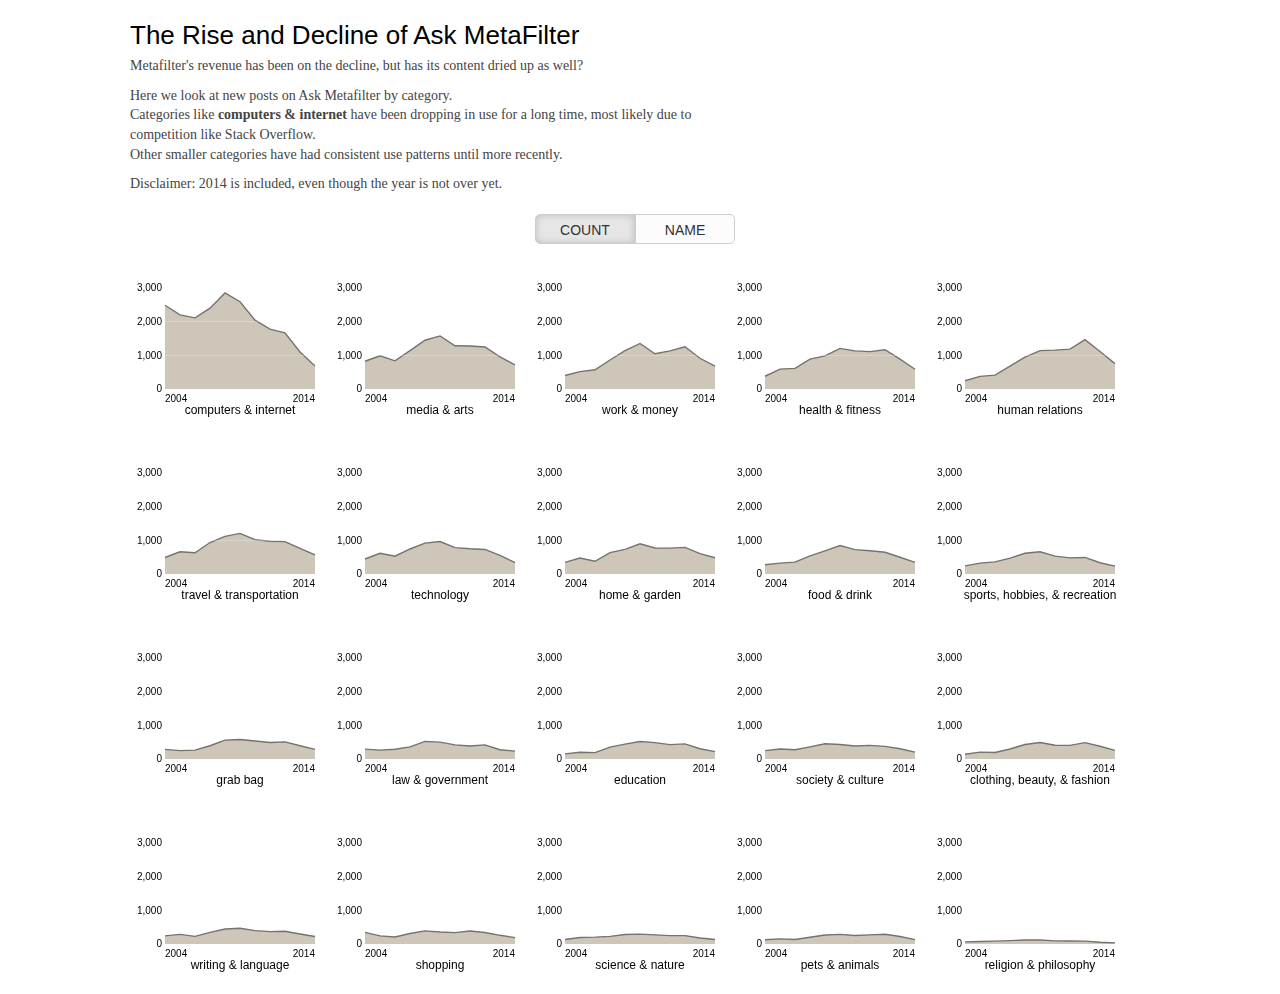
<file: linked_small_multiples/index.html>
<!doctype html>
<!--[if lt IE 7]> <html class="no-js ie6 oldie" lang="en"> <![endif]-->
<!--[if IE 7]>    <html class="no-js ie7 oldie" lang="en"> <![endif]-->
<!--[if IE 8]>    <html class="no-js ie8 oldie" lang="en"> <![endif]-->
<!--[if gt IE 8]><!--> <html class="no-js" lang="en"> <!--<![endif]-->
<head>
  <meta charset="utf-8">
  <meta http-equiv="X-UA-Compatible" content="IE=edge,chrome=1">

  <title>Ask Metafilter Small Multiples</title>
  <meta name="description" content="Spliting up new Ask Metafilter posts by category to see trends.">
  <meta name="author" content="Jim Vallandingham">

  <meta name="viewport" content="width=device-width, initial-scale=1.0">

  <link rel="stylesheet" href="css/bootstrap.min.css">
  <link rel="stylesheet" href="css/style.css">

  <script src="js/libs/modernizr-2.0.6.min.js"></script>
</head>

<body>

  <div class="container">
    <h1>The Rise and Decline of Ask MetaFilter</h1>
    <div id="lead">
      <p>Metafilter's revenue has been on the decline, but has its content dried up as well?</p>
      <p>Here we look at new posts on Ask Metafilter by category.<br/>Categories like <strong>computers &amp; internet</strong> have been dropping in use for a long time, most likely due to competition like Stack Overflow.<br/>Other smaller categories have had consistent use patterns until more recently.</p>
      <p>Disclaimer: 2014 is included, even though the year is not over yet.</p>
    </div>
    <div id="main">
      <div id="button-wrap">
        <div id="count" class="button active">COUNT</div>
        <div id="name" class="button">NAME</div>
      </div>
      
      <div id="vis"></div>
    </div>
  </div> <!--! end of #container -->


  <!-- <script src="//ajax.googleapis.com/ajax/libs/jquery/1.7.2/jquery.min.js"></script> -->
  <script>window.jQuery || document.write('<script src="js/libs/jquery-1.7.2.min.js"><\/script>')</script>


  <script src="js/libs/coffee-script.js"></script>
  <script src="js/libs/isotope.pkgd.min.js"></script>
  <script src="js/libs/d3.js"></script>
  <script src="js/libs/queue.min.js"></script>
  <script type="text/coffeescript" src="coffee/small_multiples.coffee"></script>
  <script type="text/javascript">
    $(document).ready(function() {
    });
  </script>


  <script> // Change UA-XXXXX-X to be your site's ID
    window._gaq = [['_setAccount','UAXXXXXXXX1'],['_trackPageview'],['_trackPageLoadTime']];
    Modernizr.load({
      load: ('https:' == location.protocol ? '//ssl' : '//www') + '.google-analytics.com/ga.js'
    });
  </script>


  <!--[if lt IE 7 ]>
    <script src="//ajax.googleapis.com/ajax/libs/chrome-frame/1.0.3/CFInstall.min.js"></script>
    <script>window.attachEvent('onload',function(){CFInstall.check({mode:'overlay'})})</script>
  <![endif]-->
  
</body>
</html>
</file>
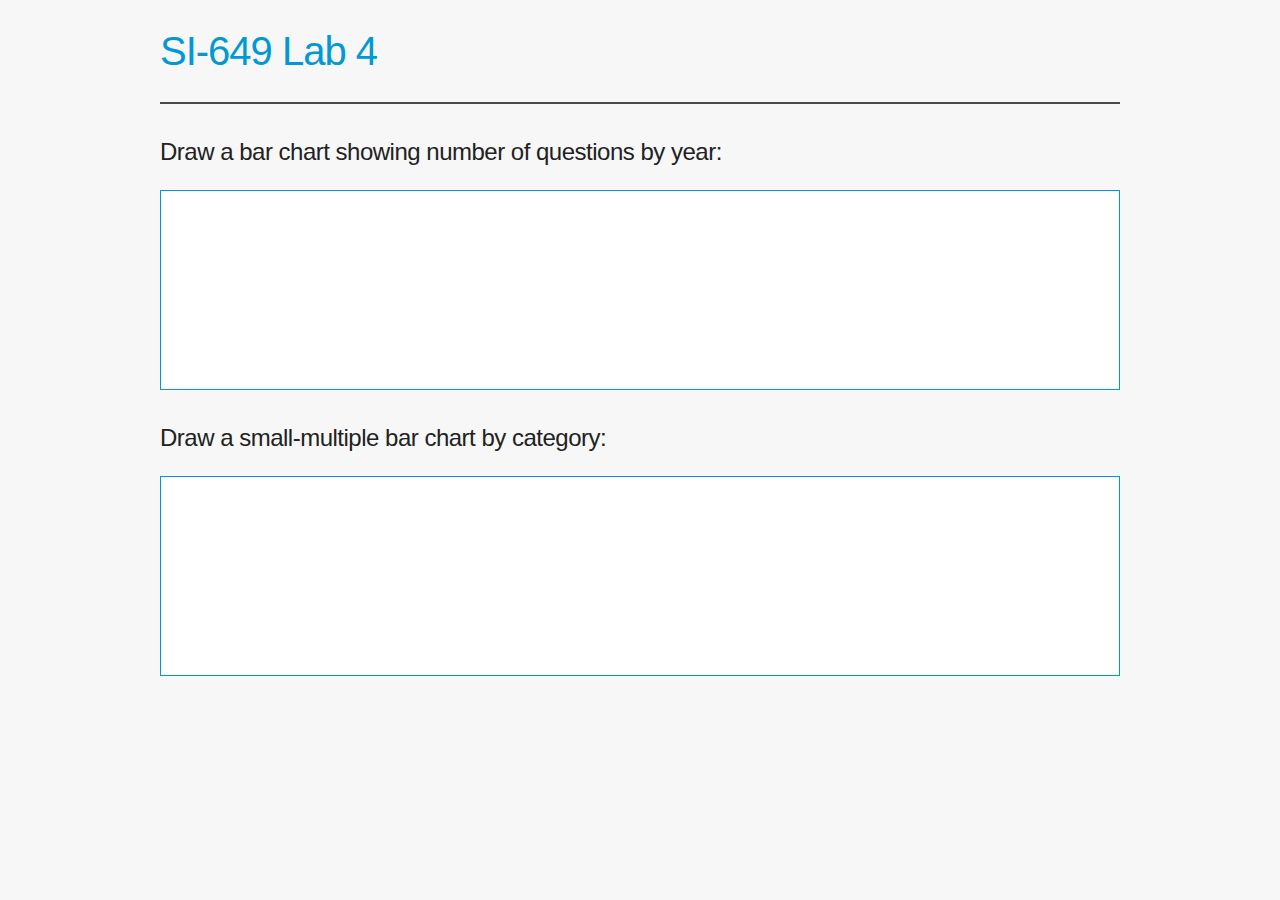
<file: si649/lab_4/index.html>
<!DOCTYPE html>

<html lang="en" xmlns="http://www.w3.org/1999/xhtml">
<head>
    <title>SI 649 Lab 4</title>
    <link rel="stylesheet" href="css/skeleton.css" />
    <link rel="stylesheet" href="css/normalize.css" />
    <link rel="stylesheet" href="css/style.css" />
</head>
<body>
    <script src="https://code.jquery.com/jquery-3.1.1.min.js"
            integrity="sha256-hVVnYaiADRTO2PzUGmuLJr8BLUSjGIZsDYGmIJLv2b8="
            crossorigin="anonymous"></script>
    <script src="https://d3js.org/d3.v4.min.js"></script>
    <script type="text/javascript" src="js/draw.js"></script>
    <div class="container">
        <div class="row">
            <div class="twelve columns alpha" style="border-bottom:2px solid #494949;margin-bottom:30px;">
                <h1>SI-649 Lab 4</h1>
            </div>
        </div>
        <div class="row">
            <div class="twelve columns alpha">
                <h5>Draw a bar chart showing number of questions by year:</h5>
            </div>
        </div>
        <div class="row">
            <div class="twelve columns question alpha" id="chart1">
            </div>
        </div>
        <div class="row">
            <div class="twelve columns alpha">
                <h5>Draw a small-multiple bar chart by category:</h5>
            </div>
        </div>
        <div class="row">
            <div class="twelve columns question alpha" id="chart2">
            </div>
        </div>
</body>
</html>
</file>
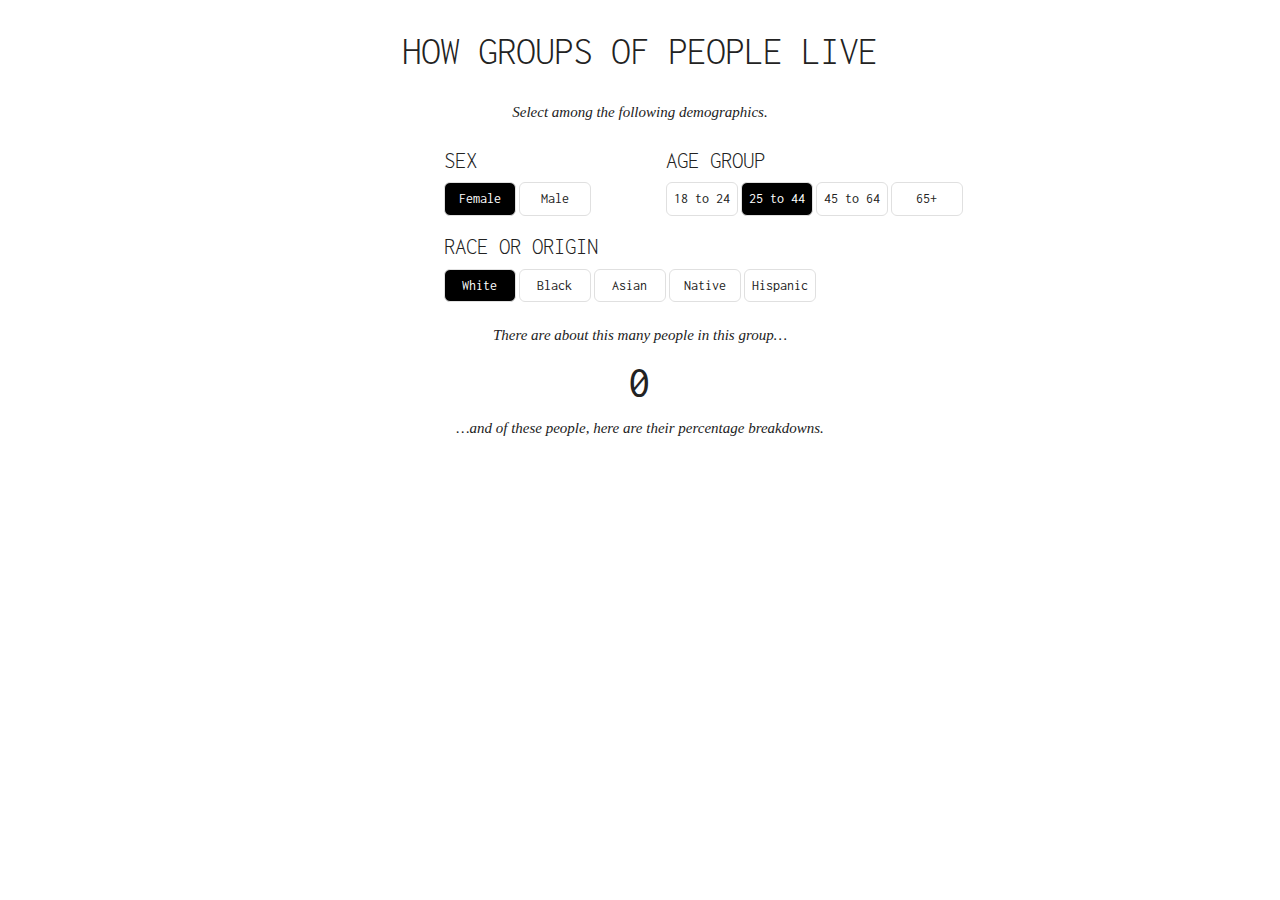
<file: si649/lab_4/demographics/index.html>
<!DOCTYPE html>

<html lang="en" xmlns="http://www.w3.org/1999/xhtml">
<head>
    <title>Demographics</title>
    <link rel="stylesheet" href="css/skeleton.css" />
    <link rel="stylesheet" href="css/normalize.css" />
    <link href='https://fonts.googleapis.com/css?family=Inconsolata' rel='stylesheet' type='text/css'>
    <link rel="stylesheet" href="css/style.css" />
</head>
<body>
    <script src="https://code.jquery.com/jquery-3.1.1.min.js"
            integrity="sha256-hVVnYaiADRTO2PzUGmuLJr8BLUSjGIZsDYGmIJLv2b8="
            crossorigin="anonymous"></script>
    <script src="https://d3js.org/d3.v4.min.js"></script>
    <script type="text/javascript" src="js/draw.js"></script>
    <div class="container">
        <div class="row centered">
            <div class="six columns offset-by-three alpha">
                <h1>how groups of people live</h1>
            </div>
        </div>
        <div class="row centered">
            <div class="six columns offset-by-three alpha">
                <p class="desc centered">Select among the following demographics.</p>
            </div>
        </div>
        <div class="row" style="margin-top:20px;">
            <div class="two columns offset-by-four alpha">
                <div class="row">
                    <h3>SEX</h3>
                </div>
                <div class="row" id="sex">
                    <div class="button current" data-val="2">Female</div>
                    <div class="button" data-val="1" style="margin-right:0">Male</div>
                </div>
            </div>
            <div class="four columns">
                <div class="row" id="agegrp">
                    <h3>age group</h3>
                    <div class="button" data-val="1">18 to 24</div>
                    <div class="button current" data-val="2">25 to 44</div>
                    <div class="button" data-val="3">45 to 64</div>
                    <div class="button" data-val="4" style="margin-right:0">65+</div>
                </div>
            </div>
        </div>
        <div class="row">
            <div class="five columns offset-by-four alpha" id="racesimp" style="margin-top:10px;">
                <h3>Race or Origin</h3>
                <div class="button current" data-val="1">White</div>
                <div class="button" data-val="2">Black</div>
                <div class="button" data-val="4">Asian</div>
                <div class="button" data-val="3">Native</div>
                <div class="button" data-val="5" style="margin-right:0">Hispanic</div>
            </div>
        </div>
        <div class="row centered" style="margin-top:20px;">
            <div class="four columns offset-by-four alpha">
                <p class="desc">There are about this many people in this group&hellip;</p>
            </div>
        </div>
        <div class="row centered">
            <div class="four columns offset-by-four alpha">
                <div id="n">0</div>
            </div>
        </div>
        <div class="row centered">
            <div class="four columns offset-by-four alpha">
                <p class="desc centered">&hellip;and of these people, here are their percentage breakdowns.</p>
            </div>
        </div>
      
        <div class="row">
            <div class="ten columns offset-by-one alpha" id="chart1">

            </div>
        </div>
    </div>

</body>
</html>
</file>
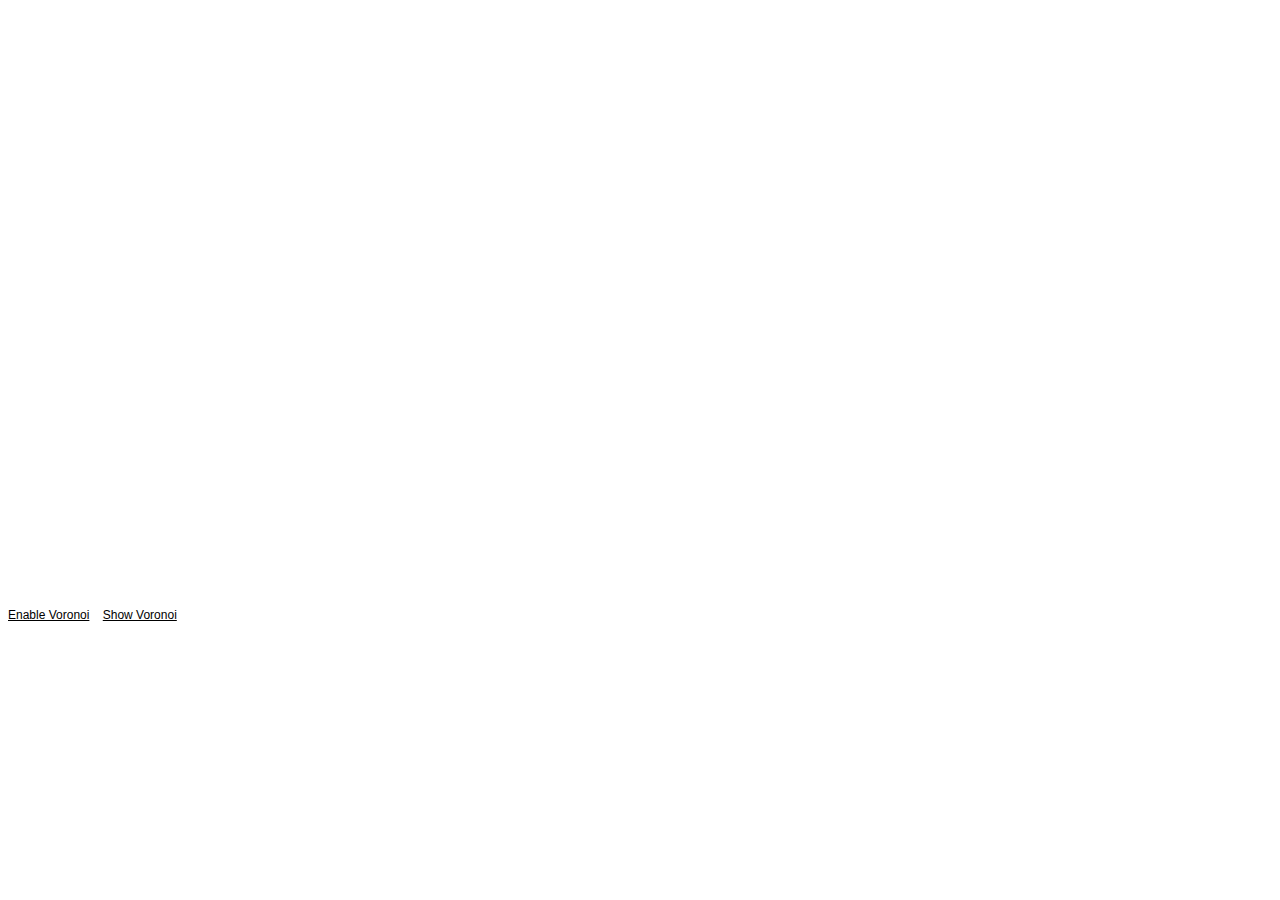
<file: codes/voronoi.html>
<html>
    <head>
        <link rel="stylesheet" href="index.css">
        <title>Learn D3.js</title>
    </head>

    <style>
        body {
            font-family: "Helvetica Neue", Helvetica, sans-serif;
            font-size: 12px;
        }

        path {
            stroke: #fafafa;
            fill: white;
            cursor: pointer;
            opacity: 0;
        }

        circle {
            fill: #888;
        }

        g.wrapper g.hovered circle {
            fill: red;
        }

        g.wrapper .points.voronoi-visible path {
            stroke: #aaa;
            opacity: 1;
            stroke-width: 1px;
        }

        .halo {
            stroke-width: 2;
            fill: none;
            stroke: black;
            pointer-events: none;
            opacity: 0;
        }

        .menu .item {
            display: inline-block;
            margin-right: 10px;
            cursor: pointer;
            text-decoration: underline;
        }

        .menu .item.active {
            font-weight: bold;
        }
    </style>

    <body>
        <svg width='800' height='600'>
            <g class="wrapper" transform="translate(10,10)">
                <g class="points"></g>
                <circle class="halo" r="7"></circle>
            </g>
        </svg>

        <div class="menu">
            <div class="item voronoi" onClick="toggleVoronoi();">Enable Voronoi</div>
            <div class="item voronoi-visible" onClick="toggleVoronoiVisibility();">Show Voronoi</div>
        </div>
        
        <script src="https://d3js.org/d3.v4.min.js"></script>
        <script src="index.js"></script>
    </body>
</html>
</file>
<file: linked_small_multiples/css/style.css>
.container {
  width: 1050px;
}

h1 {
  font-size: 26px;
  padding: 0px 0 5px 0;
  line-height: 1.2em;
  color: #000;
  margin-bottom: 0px;
}

#lead {
  clear: both;
  width: 600px;
}

#lead p {
  color: #444;
  font-family: Georgia,Palatino,serif;
  font-size: 1.0em;
  line-height: 1.4em;
}

.chart {
  float: left;
  padding-right: 5px;
  padding-bottom: 5px;
  padding-top:0;
  padding-left:0;
}

svg {
  font-size: 10px;
}

.background {
  fill: none;
}

.area {
  fill: #cec6b9;
}

.line {
  fill: none;
  stroke: #74736c;
  stroke-width: 1.4px;
}

.title {
  font-size: 12px;
}

.axis line, .grid line {
  stroke-width: .5px;
  shape-rendering: crispEdges;
  stroke: #fff;
  opacity: 0.5;
  pointer-events: none;
}

.axis path {
  display: none;
}

.hidden {
  display:none;
  opacity: 0.0;
}

#button-wrap {
  width: 220px;
  margin-left: auto;
  margin-right: auto;
  height: 40px;
  margin-bottom: 10px;
  padding-left: 5px;
}

.button {
  cursor: pointer;
  float: left;
  width: 100px;
  height: 30px;
  text-align: center;
  background: #fcfcfc;
  border: 1px solid #cecece;
  display: block;
  padding-top: 5px;
  margin-top: 10px;
  border-radius: 5px 5px 5px 5px;
}

.button.active {
  box-shadow: inset 0px 0px 7px rgba(0,0,0,0.18);
  pointer-events: none;
  background-color: #e6e6e6;
}

#count {
  border-radius: 5px 0px 0px 5px;
}

#name {
  border-radius: 0px 5px 5px 0px;
}
</file>
<file: si649/lab_4/css/skeleton.css>
/*
* Skeleton V2.0.4
* Copyright 2014, Dave Gamache
* www.getskeleton.com
* Free to use under the MIT license.
* http://www.opensource.org/licenses/mit-license.php
* 12/29/2014
*/


/* Table of contents
––––––––––––––––––––––––––––––––––––––––––––––––––
- Grid
- Base Styles
- Typography
- Links
- Buttons
- Forms
- Lists
- Code
- Tables
- Spacing
- Utilities
- Clearing
- Media Queries
*/


/* Grid
–––––––––––––––––––––––––––––––––––––––––––––––––– */
.container {
  position: relative;
  width: 100%;
  max-width: 960px;
  margin: 0 auto;
  padding: 0 20px;
  box-sizing: border-box; }
.column,
.columns {
  width: 100%;
  float: left;
  box-sizing: border-box; }

/* For devices larger than 400px */
@media (min-width: 400px) {
  .container {
    width: 85%;
    padding: 0; }
}

/* For devices larger than 550px */
@media (min-width: 550px) {
  .container {
    width: 80%; }
  .column,
  .columns {
    margin-left: 4%; }
  .column:first-child,
  .columns:first-child {
    margin-left: 0; }

  .one.column,
  .one.columns                    { width: 4.66666666667%; }
  .two.columns                    { width: 13.3333333333%; }
  .three.columns                  { width: 22%;            }
  .four.columns                   { width: 30.6666666667%; }
  .five.columns                   { width: 39.3333333333%; }
  .six.columns                    { width: 48%;            }
  .seven.columns                  { width: 56.6666666667%; }
  .eight.columns                  { width: 65.3333333333%; }
  .nine.columns                   { width: 74.0%;          }
  .ten.columns                    { width: 82.6666666667%; }
  .eleven.columns                 { width: 91.3333333333%; }
  .twelve.columns                 { width: 100%; margin-left: 0; }

  .one-third.column               { width: 30.6666666667%; }
  .two-thirds.column              { width: 65.3333333333%; }

  .one-half.column                { width: 48%; }

  /* Offsets */
  .offset-by-one.column,
  .offset-by-one.columns          { margin-left: 8.66666666667%; }
  .offset-by-two.column,
  .offset-by-two.columns          { margin-left: 17.3333333333%; }
  .offset-by-three.column,
  .offset-by-three.columns        { margin-left: 26%;            }
  .offset-by-four.column,
  .offset-by-four.columns         { margin-left: 34.6666666667%; }
  .offset-by-five.column,
  .offset-by-five.columns         { margin-left: 43.3333333333%; }
  .offset-by-six.column,
  .offset-by-six.columns          { margin-left: 52%;            }
  .offset-by-seven.column,
  .offset-by-seven.columns        { margin-left: 60.6666666667%; }
  .offset-by-eight.column,
  .offset-by-eight.columns        { margin-left: 69.3333333333%; }
  .offset-by-nine.column,
  .offset-by-nine.columns         { margin-left: 78.0%;          }
  .offset-by-ten.column,
  .offset-by-ten.columns          { margin-left: 86.6666666667%; }
  .offset-by-eleven.column,
  .offset-by-eleven.columns       { margin-left: 95.3333333333%; }

  .offset-by-one-third.column,
  .offset-by-one-third.columns    { margin-left: 34.6666666667%; }
  .offset-by-two-thirds.column,
  .offset-by-two-thirds.columns   { margin-left: 69.3333333333%; }

  .offset-by-one-half.column,
  .offset-by-one-half.columns     { margin-left: 52%; }

}


/* Base Styles
–––––––––––––––––––––––––––––––––––––––––––––––––– */
/* NOTE
html is set to 62.5% so that all the REM measurements throughout Skeleton
are based on 10px sizing. So basically 1.5rem = 15px :) */
html {
  font-size: 62.5%; }
body {
  font-size: 1.5em; /* currently ems cause chrome bug misinterpreting rems on body element */
  line-height: 1.6;
  font-weight: 400;
  font-family: "Raleway", "HelveticaNeue", "Helvetica Neue", Helvetica, Arial, sans-serif;
  color: #222; }


/* Typography
–––––––––––––––––––––––––––––––––––––––––––––––––– */
h1, h2, h3, h4, h5, h6 {
  margin-top: 0;
  margin-bottom: 2rem;
  font-weight: 300; }
h1 { font-size: 4.0rem; line-height: 1.2;  letter-spacing: -.1rem;}
h2 { font-size: 3.6rem; line-height: 1.25; letter-spacing: -.1rem; }
h3 { font-size: 3.0rem; line-height: 1.3;  letter-spacing: -.1rem; }
h4 { font-size: 2.4rem; line-height: 1.35; letter-spacing: -.08rem; }
h5 { font-size: 1.8rem; line-height: 1.5;  letter-spacing: -.05rem; }
h6 { font-size: 1.5rem; line-height: 1.6;  letter-spacing: 0; }

/* Larger than phablet */
@media (min-width: 550px) {
  h1 { font-size: 5.0rem; }
  h2 { font-size: 4.2rem; }
  h3 { font-size: 3.6rem; }
  h4 { font-size: 3.0rem; }
  h5 { font-size: 2.4rem; }
  h6 { font-size: 1.5rem; }
}

p {
  margin-top: 0; }


/* Links
–––––––––––––––––––––––––––––––––––––––––––––––––– */
a {
  color: #1EAEDB; }
a:hover {
  color: #0FA0CE; }


/* Buttons
–––––––––––––––––––––––––––––––––––––––––––––––––– */
.button,
button,
input[type="submit"],
input[type="reset"],
input[type="button"] {
  display: inline-block;
  height: 38px;
  padding: 0 30px;
  color: #555;
  text-align: center;
  font-size: 11px;
  font-weight: 600;
  line-height: 38px;
  letter-spacing: .1rem;
  text-transform: uppercase;
  text-decoration: none;
  white-space: nowrap;
  background-color: transparent;
  border-radius: 4px;
  border: 1px solid #bbb;
  cursor: pointer;
  box-sizing: border-box; }
.button:hover,
button:hover,
input[type="submit"]:hover,
input[type="reset"]:hover,
input[type="button"]:hover,
.button:focus,
button:focus,
input[type="submit"]:focus,
input[type="reset"]:focus,
input[type="button"]:focus {
  color: #333;
  border-color: #888;
  outline: 0; }
.button.button-primary,
button.button-primary,
input[type="submit"].button-primary,
input[type="reset"].button-primary,
input[type="button"].button-primary {
  color: #FFF;
  background-color: #33C3F0;
  border-color: #33C3F0; }
.button.button-primary:hover,
button.button-primary:hover,
input[type="submit"].button-primary:hover,
input[type="reset"].button-primary:hover,
input[type="button"].button-primary:hover,
.button.button-primary:focus,
button.button-primary:focus,
input[type="submit"].button-primary:focus,
input[type="reset"].button-primary:focus,
input[type="button"].button-primary:focus {
  color: #FFF;
  background-color: #1EAEDB;
  border-color: #1EAEDB; }


/* Forms
–––––––––––––––––––––––––––––––––––––––––––––––––– */
input[type="email"],
input[type="number"],
input[type="search"],
input[type="text"],
input[type="tel"],
input[type="url"],
input[type="password"],
textarea,
select {
  height: 38px;
  padding: 6px 10px; /* The 6px vertically centers text on FF, ignored by Webkit */
  background-color: #fff;
  border: 1px solid #D1D1D1;
  border-radius: 4px;
  box-shadow: none;
  box-sizing: border-box; }
/* Removes awkward default styles on some inputs for iOS */
input[type="email"],
input[type="number"],
input[type="search"],
input[type="text"],
input[type="tel"],
input[type="url"],
input[type="password"],
textarea {
  -webkit-appearance: none;
     -moz-appearance: none;
          appearance: none; }
textarea {
  min-height: 65px;
  padding-top: 6px;
  padding-bottom: 6px; }
input[type="email"]:focus,
input[type="number"]:focus,
input[type="search"]:focus,
input[type="text"]:focus,
input[type="tel"]:focus,
input[type="url"]:focus,
input[type="password"]:focus,
textarea:focus,
select:focus {
  border: 1px solid #33C3F0;
  outline: 0; }
label,
legend {
  display: block;
  margin-bottom: .5rem;
  font-weight: 600; }
fieldset {
  padding: 0;
  border-width: 0; }
input[type="checkbox"],
input[type="radio"] {
  display: inline; }
label > .label-body {
  display: inline-block;
  margin-left: .5rem;
  font-weight: normal; }


/* Lists
–––––––––––––––––––––––––––––––––––––––––––––––––– */
ul {
  list-style: circle inside; }
ol {
  list-style: decimal inside; }
ol, ul {
  padding-left: 0;
  margin-top: 0; }
ul ul,
ul ol,
ol ol,
ol ul {
  margin: 1.5rem 0 1.5rem 3rem;
  font-size: 90%; }
li {
  margin-bottom: 1rem; }


/* Code
–––––––––––––––––––––––––––––––––––––––––––––––––– */
code {
  padding: .2rem .5rem;
  margin: 0 .2rem;
  font-size: 90%;
  white-space: nowrap;
  background: #F1F1F1;
  border: 1px solid #E1E1E1;
  border-radius: 4px; }
pre > code {
  display: block;
  padding: 1rem 1.5rem;
  white-space: pre; }


/* Tables
–––––––––––––––––––––––––––––––––––––––––––––––––– */
th,
td {
  padding: 12px 15px;
  text-align: left;
  border-bottom: 1px solid #E1E1E1; }
th:first-child,
td:first-child {
  padding-left: 0; }
th:last-child,
td:last-child {
  padding-right: 0; }


/* Spacing
–––––––––––––––––––––––––––––––––––––––––––––––––– */
button,
.button {
  margin-bottom: 1rem; }
input,
textarea,
select,
fieldset {
  margin-bottom: 1.5rem; }
pre,
blockquote,
dl,
figure,
table,
p,
ul,
ol,
form {
  margin-bottom: 2.5rem; }


/* Utilities
–––––––––––––––––––––––––––––––––––––––––––––––––– */
.u-full-width {
  width: 100%;
  box-sizing: border-box; }
.u-max-full-width {
  max-width: 100%;
  box-sizing: border-box; }
.u-pull-right {
  float: right; }
.u-pull-left {
  float: left; }


/* Misc
–––––––––––––––––––––––––––––––––––––––––––––––––– */
hr {
  margin-top: 3rem;
  margin-bottom: 3.5rem;
  border-width: 0;
  border-top: 1px solid #E1E1E1; }


/* Clearing
–––––––––––––––––––––––––––––––––––––––––––––––––– */

/* Self Clearing Goodness */
.container:after,
.row:after,
.u-cf {
  content: "";
  display: table;
  clear: both; }


/* Media Queries
–––––––––––––––––––––––––––––––––––––––––––––––––– */
/*
Note: The best way to structure the use of media queries is to create the queries
near the relevant code. For example, if you wanted to change the styles for buttons
on small devices, paste the mobile query code up in the buttons section and style it
there.
*/


/* Larger than mobile */
@media (min-width: 400px) {}

/* Larger than phablet (also point when grid becomes active) */
@media (min-width: 550px) {}

/* Larger than tablet */
@media (min-width: 750px) {}

/* Larger than desktop */
@media (min-width: 1000px) {}

/* Larger than Desktop HD */
@media (min-width: 1200px) {}
</file>
<file: si649/lab_4/css/style.css>
body{
    background: #f7f7f7;
}

h1{
    color:#0199d3;
    font-size:40px;
}

.question {
    background: white;
    border: 1px solid #0199d3;
    min-height:200px;
    margin-bottom:30px;
}
#chart2{
    padding:10px;
}

.chartholder{
    width: 30%;
    margin-right:3%;
    float:left;
    text-align:center;
    padding-bottom:40px;
}

.chartholder h6 {
    font-family: Consolas;
    text-transform: uppercase;
    font-weight:bold;
}
</file>
<file: si649/lab_4/demographics/css/skeleton.css>
/*
* Skeleton V2.0.4
* Copyright 2014, Dave Gamache
* www.getskeleton.com
* Free to use under the MIT license.
* http://www.opensource.org/licenses/mit-license.php
* 12/29/2014
*/


/* Table of contents
––––––––––––––––––––––––––––––––––––––––––––––––––
- Grid
- Base Styles
- Typography
- Links
- Buttons
- Forms
- Lists
- Code
- Tables
- Spacing
- Utilities
- Clearing
- Media Queries
*/


/* Grid
–––––––––––––––––––––––––––––––––––––––––––––––––– */
.container {
  position: relative;
  width: 100%;
  /*max-width: 960px;*/
  margin: 0 auto;
  padding: 0;
  box-sizing: border-box; }
.column,
.columns {
  width: 100%;
  float: left;
  box-sizing: border-box; }

/* For devices larger than 400px */
@media (min-width: 400px) {
  .container {
    width: 100%;
    padding: 0; }
}

/* For devices larger than 550px */
@media (min-width: 550px) {
  .container {
    width: 100%; }
  .column,
  .columns {
    margin-left: 4%; }
  .column:first-child,
  .columns:first-child {
    margin-left: 0; }

  .one.column,
  .one.columns                    { width: 4.66666666667%; }
  .two.columns                    { width: 13.3333333333%; }
  .three.columns                  { width: 22%;            }
  .four.columns                   { width: 30.6666666667%; }
  .five.columns                   { width: 39.3333333333%; }
  .six.columns                    { width: 48%;            }
  .seven.columns                  { width: 56.6666666667%; }
  .eight.columns                  { width: 65.3333333333%; }
  .nine.columns                   { width: 74.0%;          }
  .ten.columns                    { width: 82.6666666667%; }
  .eleven.columns                 { width: 91.3333333333%; }
  .twelve.columns                 { width: 100%; margin: 0; }

  .one-third.column               { width: 30.6666666667%; }
  .two-thirds.column              { width: 65.3333333333%; }

  .one-half.column                { width: 48%; }

  /* Offsets */
  .offset-by-one.column,
  .offset-by-one.columns          { margin-left: 8.66666666667%; }
  .offset-by-two.column,
  .offset-by-two.columns          { margin-left: 17.3333333333%; }
  .offset-by-three.column,
  .offset-by-three.columns        { margin-left: 26%;            }
  .offset-by-four.column,
  .offset-by-four.columns         { margin-left: 34.6666666667%; }
  .offset-by-five.column,
  .offset-by-five.columns         { margin-left: 43.3333333333%; }
  .offset-by-six.column,
  .offset-by-six.columns          { margin-left: 52%;            }
  .offset-by-seven.column,
  .offset-by-seven.columns        { margin-left: 60.6666666667%; }
  .offset-by-eight.column,
  .offset-by-eight.columns        { margin-left: 69.3333333333%; }
  .offset-by-nine.column,
  .offset-by-nine.columns         { margin-left: 78.0%;          }
  .offset-by-ten.column,
  .offset-by-ten.columns          { margin-left: 86.6666666667%; }
  .offset-by-eleven.column,
  .offset-by-eleven.columns       { margin-left: 95.3333333333%; }

  .offset-by-one-third.column,
  .offset-by-one-third.columns    { margin-left: 34.6666666667%; }
  .offset-by-two-thirds.column,
  .offset-by-two-thirds.columns   { margin-left: 69.3333333333%; }

  .offset-by-one-half.column,
  .offset-by-one-half.columns     { margin-left: 52%; }

}


/* Base Styles
–––––––––––––––––––––––––––––––––––––––––––––––––– */
/* NOTE
html is set to 62.5% so that all the REM measurements throughout Skeleton
are based on 10px sizing. So basically 1.5rem = 15px :) */
html {
  font-size: 62.5%; }
body {
  font-size: 1.5em; /* currently ems cause chrome bug misinterpreting rems on body element */
  line-height: 1.6;
  font-weight: 400;
  font-family: "Raleway", "HelveticaNeue", "Helvetica Neue", Helvetica, Arial, sans-serif;
  color: #222; }


/* Typography
–––––––––––––––––––––––––––––––––––––––––––––––––– */
h1, h2, h3, h4, h5, h6 {
  margin-top: 0;
  margin-bottom: 2rem;
  font-weight: 300; }
h1 { font-size: 4.0rem; line-height: 1.2;  letter-spacing: -.1rem;}
h2 { font-size: 3.6rem; line-height: 1.25; letter-spacing: -.1rem; }
h3 { font-size: 3.0rem; line-height: 1.3;  letter-spacing: -.1rem; }
h4 { font-size: 2.4rem; line-height: 1.35; letter-spacing: -.08rem; }
h5 { font-size: 1.8rem; line-height: 1.5;  letter-spacing: -.05rem; }
h6 { font-size: 1.5rem; line-height: 1.6;  letter-spacing: 0; }

/* Larger than phablet */
@media (min-width: 550px) {
  h1 { font-size: 5.0rem; }
  h2 { font-size: 4.2rem; }
  h3 { font-size: 3.6rem; }
  h4 { font-size: 3.0rem; }
  h5 { font-size: 2.4rem; }
  h6 { font-size: 1.5rem; }
}

p {
  margin-top: 0; }


/* Links
–––––––––––––––––––––––––––––––––––––––––––––––––– */
a {
  color: #1EAEDB; }
a:hover {
  color: #0FA0CE; }


/* Buttons
–––––––––––––––––––––––––––––––––––––––––––––––––– */
/*.button,
button,
input[type="submit"],
input[type="reset"],
input[type="button"] {
  display: inline-block;
  height: 38px;
  padding: 0 30px;
  color: #555;
  text-align: center;
  font-size: 11px;
  font-weight: 600;
  line-height: 38px;
  letter-spacing: .1rem;
  text-transform: uppercase;
  text-decoration: none;
  white-space: nowrap;
  background-color: transparent;
  border-radius: 4px;
  border: 1px solid #bbb;
  cursor: pointer;
  box-sizing: border-box; }
.button:hover,
button:hover,
input[type="submit"]:hover,
input[type="reset"]:hover,
input[type="button"]:hover,
.button:focus,
button:focus,
input[type="submit"]:focus,
input[type="reset"]:focus,
input[type="button"]:focus {
  color: #333;
  border-color: #888;
  outline: 0; }
    .button.button-primary,
    button.button-primary,
    input[type="submit"].button-primary,
    input[type="reset"].button-primary,
    input[type="button"].button-primary {
        color: #FFF;
        background-color: #a2d100;
        border-color: #a2d100;
    }
        .button.button-primary:hover,
        button.button-primary:hover,
        input[type="submit"].button-primary:hover,
        input[type="reset"].button-primary:hover,
        input[type="button"].button-primary:hover,
        .button.button-primary:focus,
        button.button-primary:focus,
        input[type="submit"].button-primary:focus,
        input[type="reset"].button-primary:focus,
        input[type="button"].button-primary:focus {
            color: #FFF;
            background-color: #81a700;
            border-color: #81a700;
        }*/


/* Forms
–––––––––––––––––––––––––––––––––––––––––––––––––– */
input[type="email"],
input[type="number"],
input[type="search"],
input[type="text"],
input[type="tel"],
input[type="url"],
input[type="password"],
textarea,
select {
  height: 38px;
  padding: 6px 10px; /* The 6px vertically centers text on FF, ignored by Webkit */
  background-color: #fff;
  border: 1px solid #D1D1D1;
  border-radius: 4px;
  box-shadow: none;
  box-sizing: border-box; }
/* Removes awkward default styles on some inputs for iOS */
input[type="email"],
input[type="number"],
input[type="search"],
input[type="text"],
input[type="tel"],
input[type="url"],
input[type="password"],
textarea {
  -webkit-appearance: none;
     -moz-appearance: none;
          appearance: none; }
textarea {
  min-height: 65px;
  padding-top: 6px;
  padding-bottom: 6px; }
input[type="email"]:focus,
input[type="number"]:focus,
input[type="search"]:focus,
input[type="text"]:focus,
input[type="tel"]:focus,
input[type="url"]:focus,
input[type="password"]:focus,
textarea:focus,
select:focus {
  border: 1px solid #33C3F0;
  outline: 0; }
label,
legend {
  display: block;
  margin-bottom: .5rem;
  font-weight: 600; }
fieldset {
  padding: 0;
  border-width: 0; }
input[type="checkbox"],
input[type="radio"] {
  display: inline; }
label > .label-body {
  display: inline-block;
  margin-left: .5rem;
  font-weight: normal; }


/* Lists
–––––––––––––––––––––––––––––––––––––––––––––––––– */
ul {
  list-style: circle inside; }
ol {
  list-style: decimal inside; }
ol, ul {
  padding-left: 0;
  margin-top: 0; }
ul ul,
ul ol,
ol ol,
ol ul {
  margin: 1.5rem 0 1.5rem 3rem;
  font-size: 90%; }
li {
  margin-bottom: 1rem; }


/* Code
–––––––––––––––––––––––––––––––––––––––––––––––––– */
code {
  padding: .2rem .5rem;
  margin: 0 .2rem;
  font-size: 90%;
  white-space: nowrap;
  background: #F1F1F1;
  border: 1px solid #E1E1E1;
  border-radius: 4px; }
pre > code {
  display: block;
  padding: 1rem 1.5rem;
  white-space: pre; }


/* Tables
–––––––––––––––––––––––––––––––––––––––––––––––––– */
th,
td {
  padding: 12px 15px;
  text-align: left;
  border-bottom: 1px solid #E1E1E1; }
th:first-child,
td:first-child {
  padding-left: 0; }
th:last-child,
td:last-child {
  padding-right: 0; }


/* Spacing
–––––––––––––––––––––––––––––––––––––––––––––––––– */
button,
.button {
  margin-bottom: 1rem; }
input,
textarea,
select,
fieldset {
  margin-bottom: 1.5rem; }
pre,
blockquote,
dl,
figure,
table,
p,
ul,
ol,
form {
  margin-bottom: 2.5rem; }


/* Utilities
–––––––––––––––––––––––––––––––––––––––––––––––––– */
.u-full-width {
  width: 100%;
  box-sizing: border-box; }
.u-max-full-width {
  max-width: 100%;
  box-sizing: border-box; }
.u-pull-right {
  float: right; }
.u-pull-left {
  float: left; }


/* Misc
–––––––––––––––––––––––––––––––––––––––––––––––––– */
hr {
  margin-top: 3rem;
  margin-bottom: 3.5rem;
  border-width: 0;
  border-top: 1px solid #E1E1E1; }


/* Clearing
–––––––––––––––––––––––––––––––––––––––––––––––––– */

/* Self Clearing Goodness */
.container:after,
.row:after,
.u-cf {
  content: "";
  display: table;
  clear: both; }


/* Media Queries
–––––––––––––––––––––––––––––––––––––––––––––––––– */
/*
Note: The best way to structure the use of media queries is to create the queries
near the relevant code. For example, if you wanted to change the styles for buttons
on small devices, paste the mobile query code up in the buttons section and style it
there.
*/


/* Larger than mobile */
@media (min-width: 400px) {}

/* Larger than phablet (also point when grid becomes active) */
@media (min-width: 550px) {}

/* Larger than tablet */
@media (min-width: 750px) {}

/* Larger than desktop */
@media (min-width: 1000px) {}

/* Larger than Desktop HD */
@media (min-width: 1200px) {}
</file>
<file: si649/lab_4/demographics/css/style.css>
body {
    font-family: 'Inconsolata', Monaco, "Lucida Console", Consolas, "Courier New";
    /*    background: #58585B;*/
}
h1 {
    font-family: 'Inconsolata', Monaco, "Lucida Console", Consolas, "Courier New";
    font-size: 40px;
    font-style: normal;
    text-transform: uppercase;
}

h3 {
    text-transform: uppercase;
    font-size: 1.5em;
    padding: 3px 0px;
    /*    margin: -5px 0 0px 0;*/
    font-style: normal;
    margin-bottom:0.2em;
}

.desc {
    font-family: "Mercury SSm A", "Mercury SSm B";
    font-style: italic;
    font-weight: 400;
    font-size: 1em;
    line-height: 1.4em;
    margin: 0 auto;
}

.centered{
    text-align:center;
}

.button {
    width: 60px;
    padding: 5px 5px;
    margin-right: 3px;
    margin-bottom: 3px;
    cursor: pointer;
    text-align: center;
    font-size: .9em;
    border: 1px solid #e0e0e0;
    float: left;
    -moz-border-radius: 6px;
    border-radius: 6px;
}

.button:hover {
    background: #e0e0e0;
}

.button.current {
    background: #000;
    color: #fff;
}

#n {
    font-size: 3.0em;
}
</file>
<file: codes/index.css>
.bar-chart {
    background-color: #C7D9D9;
    }

.bar {
    fill: #E1C340; 
}

.svg-container {
    background-color: #FFC988;
    }

.path {
    fill: none;
    stroke: #E1C340;
    }

.body {
    font-family: "Helvetica Neue", Helvetica, sans-serif;
    font-size: 9px;
}

.links {
    fill: none;
    stroke: #ccc;
}

.nodes {
    fill: #E1C340; 
}
</file>
